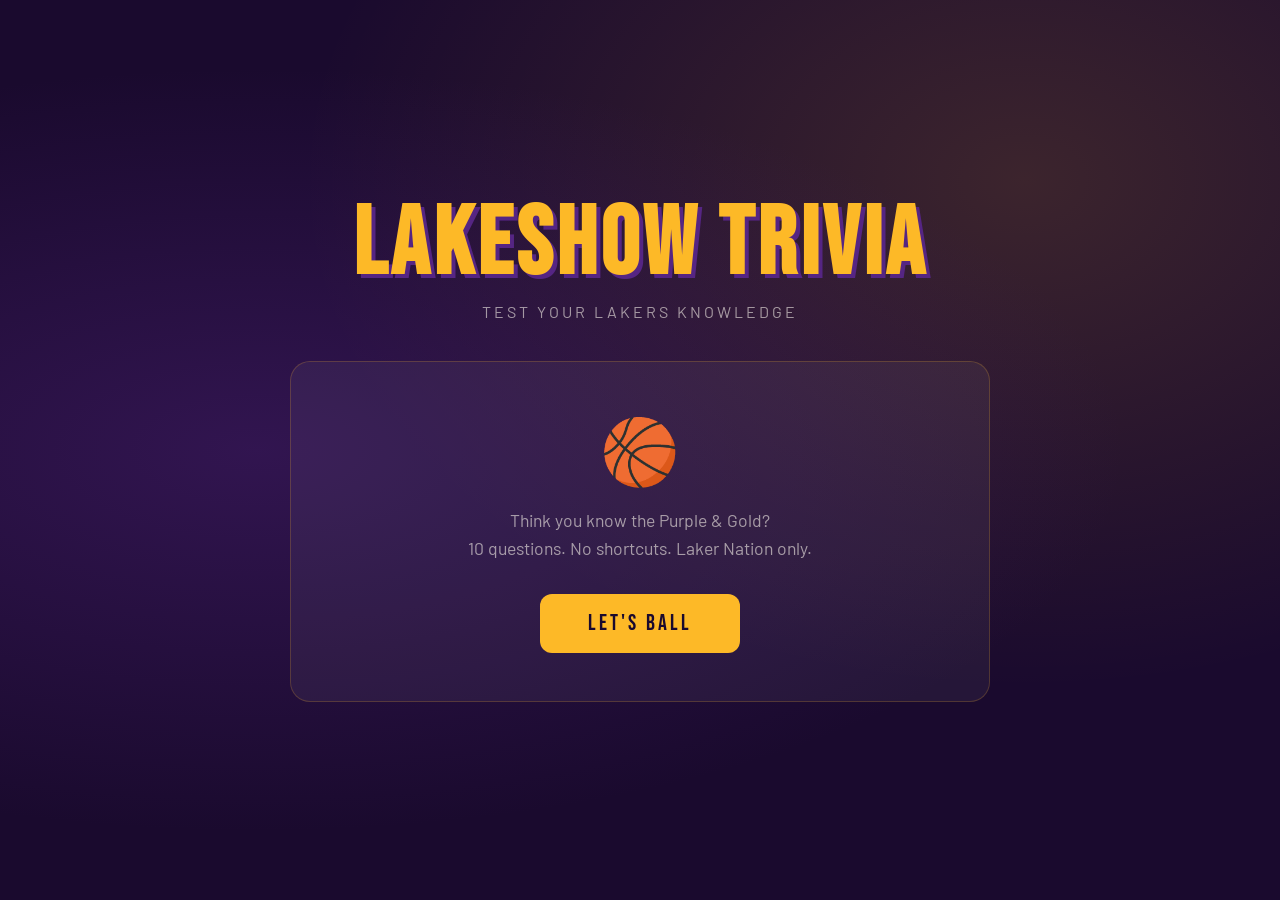
<file: Ai.html>
<!DOCTYPE html>
<html lang="en">
<head>
  <meta charset="UTF-8">
  <meta name="viewport" content="width=device-width, initial-scale=1.0">
  <title>LakeShow Trivia</title>
  <link href="https://fonts.googleapis.com/css2?family=Bebas+Neue&family=Barlow:wght@400;600;700&display=swap" rel="stylesheet">
  <style>
    :root {
      --purple: #552583;
      --gold: #FDB927;
      --dark: #1a0a2e;
      --white: #f5f0e8;
      --correct: #2ecc71;
      --wrong: #e74c3c;
    }


    * { margin: 0; padding: 0; box-sizing: border-box; }


    body {
      background-color: var(--dark);
      background-image:
        radial-gradient(ellipse at 20% 50%, rgba(85,37,131,0.4) 0%, transparent 60%),
        radial-gradient(ellipse at 80% 20%, rgba(253,185,39,0.15) 0%, transparent 50%);
      min-height: 100vh;
      font-family: 'Barlow', sans-serif;
      color: var(--white);
      display: flex;
      flex-direction: column;
      align-items: center;
      justify-content: center;
      padding: 20px;
    }


    .container {
      width: 100%;
      max-width: 700px;
    }


    header {
      text-align: center;
      margin-bottom: 40px;
    }


    header h1 {
      font-family: 'Bebas Neue', sans-serif;
      font-size: clamp(3rem, 10vw, 6rem);
      color: var(--gold);
      letter-spacing: 4px;
      line-height: 1;
      text-shadow: 4px 4px 0px var(--purple);
    }


    header p {
      color: rgba(245,240,232,0.6);
      font-size: 1rem;
      letter-spacing: 3px;
      text-transform: uppercase;
      margin-top: 8px;
    }


    /* Score bar */
    .scorebar {
      display: flex;
      justify-content: space-between;
      align-items: center;
      background: rgba(85,37,131,0.3);
      border: 1px solid rgba(253,185,39,0.2);
      border-radius: 12px;
      padding: 14px 24px;
      margin-bottom: 28px;
      backdrop-filter: blur(10px);
    }


    .scorebar .stat { text-align: center; }
    .scorebar .stat .val {
      font-family: 'Bebas Neue', sans-serif;
      font-size: 2rem;
      color: var(--gold);
      display: block;
    }
    .scorebar .stat .lbl {
      font-size: 0.7rem;
      letter-spacing: 2px;
      text-transform: uppercase;
      color: rgba(245,240,232,0.5);
    }


    /* Progress bar */
    .progress-wrap {
      background: rgba(255,255,255,0.1);
      border-radius: 99px;
      height: 6px;
      margin-bottom: 28px;
      overflow: hidden;
    }
    .progress-bar {
      height: 100%;
      background: linear-gradient(90deg, var(--purple), var(--gold));
      border-radius: 99px;
      transition: width 0.5s ease;
    }


    /* Question card */
    .card {
      background: rgba(255,255,255,0.05);
      border: 1px solid rgba(253,185,39,0.15);
      border-radius: 20px;
      padding: 36px;
      margin-bottom: 20px;
      backdrop-filter: blur(10px);
      transition: transform 0.3s ease;
    }


    .question-num {
      font-size: 0.75rem;
      letter-spacing: 3px;
      text-transform: uppercase;
      color: var(--gold);
      margin-bottom: 14px;
    }


    .question-text {
      font-size: clamp(1.1rem, 3vw, 1.4rem);
      font-weight: 600;
      line-height: 1.5;
      color: var(--white);
    }


    /* Answer buttons */
    .answers {
      display: grid;
      grid-template-columns: 1fr 1fr;
      gap: 12px;
      margin-bottom: 20px;
    }


    @media (max-width: 480px) {
      .answers { grid-template-columns: 1fr; }
    }


    .answer-btn {
      background: rgba(85,37,131,0.25);
      border: 2px solid rgba(253,185,39,0.2);
      border-radius: 12px;
      padding: 16px 18px;
      color: var(--white);
      font-family: 'Barlow', sans-serif;
      font-size: 1rem;
      font-weight: 600;
      cursor: pointer;
      text-align: left;
      transition: all 0.2s ease;
      position: relative;
      overflow: hidden;
    }


    .answer-btn:hover:not(:disabled) {
      background: rgba(253,185,39,0.15);
      border-color: var(--gold);
      transform: translateY(-2px);
    }


    .answer-btn.correct {
      background: rgba(46,204,113,0.25);
      border-color: var(--correct);
      color: #a8ffcc;
    }


    .answer-btn.wrong {
      background: rgba(231,76,60,0.25);
      border-color: var(--wrong);
      color: #ffaaaa;
    }


    .answer-btn:disabled { cursor: default; }


    /* Feedback */
    .feedback {
      text-align: center;
      font-size: 1.1rem;
      font-weight: 700;
      min-height: 30px;
      letter-spacing: 1px;
      transition: opacity 0.3s;
    }
    .feedback.correct { color: var(--correct); }
    .feedback.wrong { color: var(--wrong); }


    /* Next button */
    .next-btn {
      display: block;
      width: 100%;
      margin-top: 20px;
      padding: 16px;
      background: var(--gold);
      color: var(--dark);
      border: none;
      border-radius: 12px;
      font-family: 'Bebas Neue', sans-serif;
      font-size: 1.4rem;
      letter-spacing: 3px;
      cursor: pointer;
      transition: all 0.2s ease;
      display: none;
    }
    .next-btn:hover { background: #ffd060; transform: translateY(-2px); }
    .next-btn.show { display: block; }


    /* Result screen */
    #result-screen {
      display: none;
      text-align: center;
    }


    #result-screen.show { display: block; }


    .result-card {
      background: rgba(255,255,255,0.05);
      border: 1px solid rgba(253,185,39,0.3);
      border-radius: 20px;
      padding: 48px 36px;
    }


    .trophy {
      font-size: 5rem;
      margin-bottom: 16px;
      animation: bounce 1s ease infinite alternate;
    }


    @keyframes bounce {
      from { transform: translateY(0); }
      to { transform: translateY(-10px); }
    }


    .result-title {
      font-family: 'Bebas Neue', sans-serif;
      font-size: 3rem;
      color: var(--gold);
      letter-spacing: 4px;
      margin-bottom: 8px;
    }


    .result-score {
      font-family: 'Bebas Neue', sans-serif;
      font-size: 5rem;
      color: var(--white);
      line-height: 1;
    }


    .result-msg {
      color: rgba(245,240,232,0.6);
      margin: 16px 0 32px;
      font-size: 1.1rem;
    }


    .play-again {
      padding: 16px 48px;
      background: var(--gold);
      color: var(--dark);
      border: none;
      border-radius: 12px;
      font-family: 'Bebas Neue', sans-serif;
      font-size: 1.4rem;
      letter-spacing: 3px;
      cursor: pointer;
      transition: all 0.2s ease;
    }
    .play-again:hover { background: #ffd060; transform: translateY(-2px); }


    /* Start screen */
    #start-screen { text-align: center; }
    #start-screen.hide { display: none; }


    .start-card {
      background: rgba(255,255,255,0.05);
      border: 1px solid rgba(253,185,39,0.2);
      border-radius: 20px;
      padding: 48px 36px;
    }


    .ball { font-size: 4rem; margin-bottom: 16px; }


    .start-card p {
      color: rgba(245,240,232,0.6);
      margin-bottom: 32px;
      font-size: 1.1rem;
      line-height: 1.6;
    }


    .start-btn {
      padding: 16px 48px;
      background: var(--gold);
      color: var(--dark);
      border: none;
      border-radius: 12px;
      font-family: 'Bebas Neue', sans-serif;
      font-size: 1.4rem;
      letter-spacing: 3px;
      cursor: pointer;
      transition: all 0.2s ease;
    }
    .start-btn:hover { background: #ffd060; transform: translateY(-2px); }


    #game-screen { display: none; }
    #game-screen.show { display: block; }
  </style>
</head>
<body>


<div class="container">
  <header>
    <h1>LakeShow Trivia</h1>
    <p>Test Your Lakers Knowledge</p>
  </header>


  <!-- Start Screen -->
  <div id="start-screen">
    <div class="start-card">
      <div class="ball">🏀</div>
      <p>Think you know the Purple & Gold?<br>10 questions. No shortcuts. Laker Nation only.</p>
      <button class="start-btn" onclick="startGame()">Let's Ball</button>
    </div>
  </div>


  <!-- Game Screen -->
  <div id="game-screen">
    <div class="scorebar">
      <div class="stat"><span class="val" id="score-val">0</span><span class="lbl">Score</span></div>
      <div class="stat"><span class="val" id="q-val">1/10</span><span class="lbl">Question</span></div>
      <div class="stat"><span class="val" id="streak-val">0🔥</span><span class="lbl">Streak</span></div>
    </div>


    <div class="progress-wrap">
      <div class="progress-bar" id="progress-bar" style="width:0%"></div>
    </div>


    <div class="card">
      <div class="question-num" id="q-num">Question 1 of 10</div>
      <div class="question-text" id="q-text">Loading...</div>
    </div>


    <div class="answers" id="answers"></div>
    <div class="feedback" id="feedback"></div>
    <button class="next-btn" id="next-btn" onclick="nextQuestion()">Next Question →</button>
  </div>


  <!-- Result Screen -->
  <div id="result-screen">
    <div class="result-card">
      <div class="trophy" id="trophy">🏆</div>
      <div class="result-title" id="result-title">Final Score</div>
      <div class="result-score" id="result-score">0/10</div>
      <p class="result-msg" id="result-msg"></p>
      <button class="play-again" onclick="startGame()">Play Again</button>
    </div>
  </div>
</div>


<script>
  const questions = [
    {
      q: "How many NBA Championships have the Los Angeles Lakers won?",
      answers: ["15", "17", "14", "16"],
      correct: 1
    },
    {
      q: "Which Laker scored 81 points in a single game in 2006?",
      answers: ["LeBron James", "Shaquille O'Neal", "Kobe Bryant", "Jerry West"],
      correct: 2
    },
    {
      q: "What year did the Lakers move from Minneapolis to Los Angeles?",
      answers: ["1958", "1962", "1960", "1965"],
      correct: 2
    },
    {
      q: "Who is known as 'The Logo' and played for the Lakers?",
      answers: ["Elgin Baylor", "Jerry West", "Magic Johnson", "Kareem Abdul-Jabbar"],
      correct: 1
    },
    {
      q: "Magic Johnson wore what jersey number for the Lakers?",
      answers: ["33", "32", "34", "31"],
      correct: 1
    },
    {
      q: "Which Laker won the most NBA MVP awards?",
      answers: ["Kobe Bryant", "LeBron James", "Kareem Abdul-Jabbar", "Magic Johnson"],
      correct: 2
    },
    {
      q: "What arena do the Lakers currently play in?",
      answers: ["Staples Center", "Forum", "Crypto.com Arena", "Lakers Arena"],
      correct: 2
    },
    {
      q: "The Lakers won three consecutive championships from 2000–2002. Who was their coach?",
      answers: ["Pat Riley", "Phil Jackson", "Frank Vogel", "Luke Walton"],
      correct: 1
    },
    {
      q: "Which player's number 8 AND 24 are both retired by the Lakers?",
      answers: ["Shaquille O'Neal", "LeBron James", "Kobe Bryant", "Magic Johnson"],
      correct: 2
    },
    {
      q: "LeBron James won his first Lakers championship in what year?",
      answers: ["2019", "2021", "2020", "2022"],
      correct: 2
    }
  ];


  let current = 0;
  let score = 0;
  let streak = 0;
  let answered = false;
  let shuffled = [];


  function shuffle(arr) {
    return [...arr].sort(() => Math.random() - 0.5);
  }


  function startGame() {
    current = 0;
    score = 0;
    streak = 0;
    answered = false;
    shuffled = shuffle(questions);


    document.getElementById('start-screen').classList.add('hide');
    document.getElementById('result-screen').classList.remove('show');
    document.getElementById('game-screen').classList.add('show');


    loadQuestion();
  }


  function loadQuestion() {
    answered = false;
    const q = shuffled[current];
    document.getElementById('q-num').textContent = `Question ${current + 1} of ${shuffled.length}`;
    document.getElementById('q-text').textContent = q.q;
    document.getElementById('q-val').textContent = `${current + 1}/10`;
    document.getElementById('feedback').textContent = '';
    document.getElementById('feedback').className = 'feedback';
    document.getElementById('next-btn').classList.remove('show');
    document.getElementById('progress-bar').style.width = `${(current / shuffled.length) * 100}%`;


    const container = document.getElementById('answers');
    container.innerHTML = '';


    q.answers.forEach((ans, i) => {
      const btn = document.createElement('button');
      btn.className = 'answer-btn';
      btn.textContent = ans;
      btn.onclick = () => selectAnswer(i, q.correct, btn);
      container.appendChild(btn);
    });
  }


  function selectAnswer(selected, correct, btn) {
    if (answered) return;
    answered = true;


    const buttons = document.querySelectorAll('.answer-btn');
    buttons.forEach(b => b.disabled = true);
    buttons[correct].classList.add('correct');


    const feedback = document.getElementById('feedback');


    if (selected === correct) {
      score++;
      streak++;
      btn.classList.add('correct');
      feedback.textContent = streak >= 3 ? `🔥 On fire! +1` : '✓ Correct!';
      feedback.className = 'feedback correct';
    } else {
      streak = 0;
      btn.classList.add('wrong');
      feedback.textContent = `✗ Wrong! The answer was: ${shuffled[current].answers[correct]}`;
      feedback.className = 'feedback wrong';
    }


    document.getElementById('score-val').textContent = score;
    document.getElementById('streak-val').textContent = streak + '🔥';
    document.getElementById('next-btn').classList.add('show');


    if (current === shuffled.length - 1) {
      document.getElementById('next-btn').textContent = 'See Results →';
    }
  }


  function nextQuestion() {
    current++;
    if (current >= shuffled.length) {
      showResults();
    } else {
      loadQuestion();
    }
  }


  function showResults() {
    document.getElementById('game-screen').classList.remove('show');
    document.getElementById('result-screen').classList.add('show');
    document.getElementById('progress-bar').style.width = '100%';


    const pct = score / shuffled.length;
    document.getElementById('result-score').textContent = `${score}/10`;


    let trophy, title, msg;
    if (pct === 1)      { trophy='🏆'; title='Laker Legend!';    msg="Perfect score. You ARE the LakeShow."; }
    else if (pct >= 0.8){ trophy='🥇'; title='Laker Nation!';    msg="You really know your Purple & Gold!"; }
    else if (pct >= 0.6){ trophy='🥈'; title='Solid Fan!';       msg="Not bad — keep watching those highlights."; }
    else if (pct >= 0.4){ trophy='🥉'; title='Keep Watching';    msg="You've got some studying to do, rookie."; }
    else                { trophy='😬'; title='Yikes...';         msg="Did you just Google 'what is basketball'?"; }


    document.getElementById('trophy').textContent = trophy;
    document.getElementById('result-title').textContent = title;
    document.getElementById('result-msg').textContent = msg;
  }
</script>
</body>
</html>
</file>
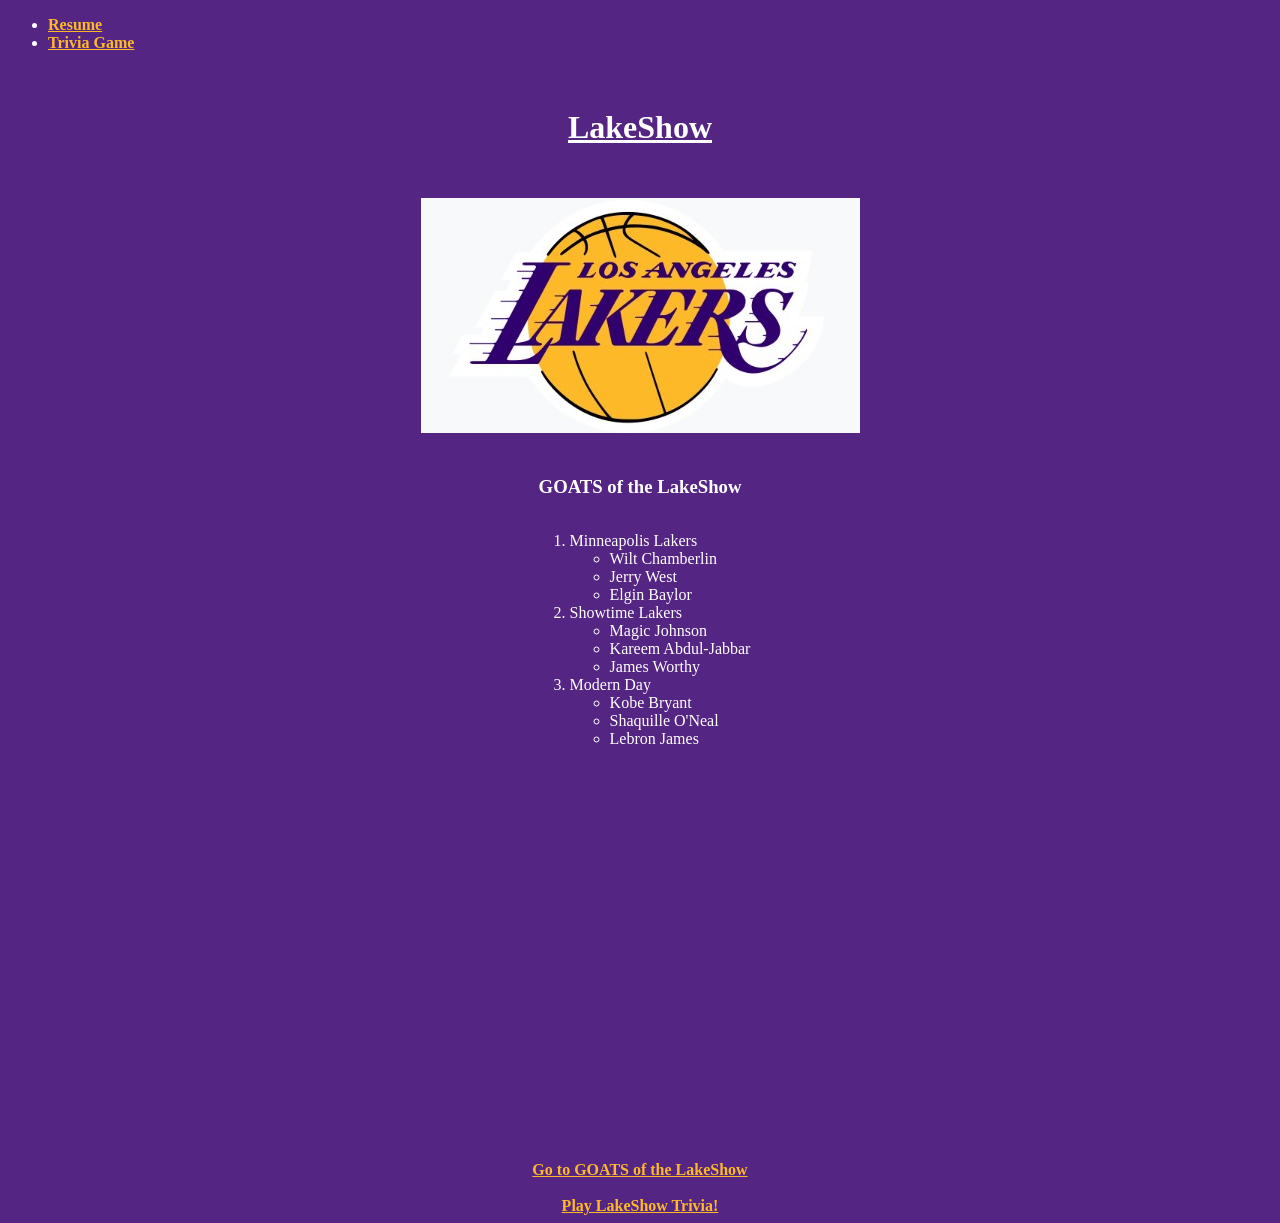
<file: Fromscratch.html>
<!DOCTYPE html>
<html lang="en">
<head>
    <meta charset="UTF-8">
    <meta name="viewport" content="width=, initial-scale=1.0">
    <title>LakeShow</title>
    <link rel="stylesheet" href="../css/mystyles.css">
</head>
<body>
  <div class="collapse navbar-collapse" id="navbarResponsive">
  <ul class="navbar-nav ms-auto py-4 py-lg-0">
    <li class="nav-item">
      <a class="nav-link px-lg-3 py-3 py-lg-4" href="index.html">Resume</a>
    </li>
    <li class="nav-item">
      <a class="nav-link px-lg-3 py-3 py-lg-4" href="Ai.html">Trivia Game</a>
    </li>
  </ul>
</div>
<div id="header">
<h1>LakeShow</H1>
</div>
<img src="assets/img/Lakers Logo.jpg" alt="Lakers Logo">
   <div id="players">
    <H3 id="section1">GOATS of the LakeShow</H3>
    <ol>
  <li>Minneapolis Lakers
     <ul>
      <li>Wilt Chamberlin</li>
      <li>Jerry West</li>
      <li>Elgin Baylor</li>
    </ul>
  <li>Showtime Lakers
    <ul>
      <li>Magic Johnson</li>
      <li>Kareem Abdul-Jabbar</li>
      <li>James Worthy</li>
    </ul>
  </li>
  <li>Modern Day
    <ul>
      <li>Kobe Bryant</li>
      <li>Shaquille O'Neal</li>
      <li>Lebron James</li>
    </ul>
</ol>
</div>
<div id="video"></div>
<iframe width="560" height="315"
  src="https://www.youtube.com/embed/v=9gr45EIsHLU"
  frameborder="0"
  allowfullscreen>
</iframe>
</div>
<br>
<br>
<a href="#section1">Go to GOATS of the LakeShow</a>
<br>
<br>
<a href="Ai.html">Play LakeShow Trivia!</a>
<div class='tableauPlaceholder' id='viz1776791675431' style='position: relative'><noscript><a href='#'><img alt='Los Angles Lakers: Hall of Game*The darker the purple the better. ' src='https:&#47;&#47;public.tableau.com&#47;static&#47;images&#47;La&#47;Lakers_16682019491500&#47;LosAnglesLakersHallofGame&#47;1_rss.png' style='border: none' /></a></noscript><object class='tableauViz'  style='display:none;'><param name='host_url' value='https%3A%2F%2Fpublic.tableau.com%2F' /> <param name='embed_code_version' value='3' /> <param name='site_root' value='' /><param name='name' value='Lakers_16682019491500&#47;LosAnglesLakersHallofGame' /><param name='tabs' value='no' /><param name='toolbar' value='yes' /><param name='static_image' value='https:&#47;&#47;public.tableau.com&#47;static&#47;images&#47;La&#47;Lakers_16682019491500&#47;LosAnglesLakersHallofGame&#47;1.png' /> <param name='animate_transition' value='yes' /><param name='display_static_image' value='yes' /><param name='display_spinner' value='yes' /><param name='display_overlay' value='yes' /><param name='display_count' value='yes' /><param name='language' value='en-US' /></object></div>                <script type='text/javascript'>                    var divElement = document.getElementById('viz1776791675431');                    var vizElement = divElement.getElementsByTagName('object')[0];                    if ( divElement.offsetWidth > 800 ) { vizElement.style.width='1500px';vizElement.style.height='952px';} else if ( divElement.offsetWidth > 500 ) { vizElement.style.width='1500px';vizElement.style.height='952px';} else { vizElement.style.width='100%';vizElement.style.height='827px';}                     var scriptElement = document.createElement('script');                    scriptElement.src = 'https://public.tableau.com/javascripts/api/viz_v1.js';                    vizElement.parentNode.insertBefore(scriptElement, vizElement);                </script>
</body>
</html>
</file>
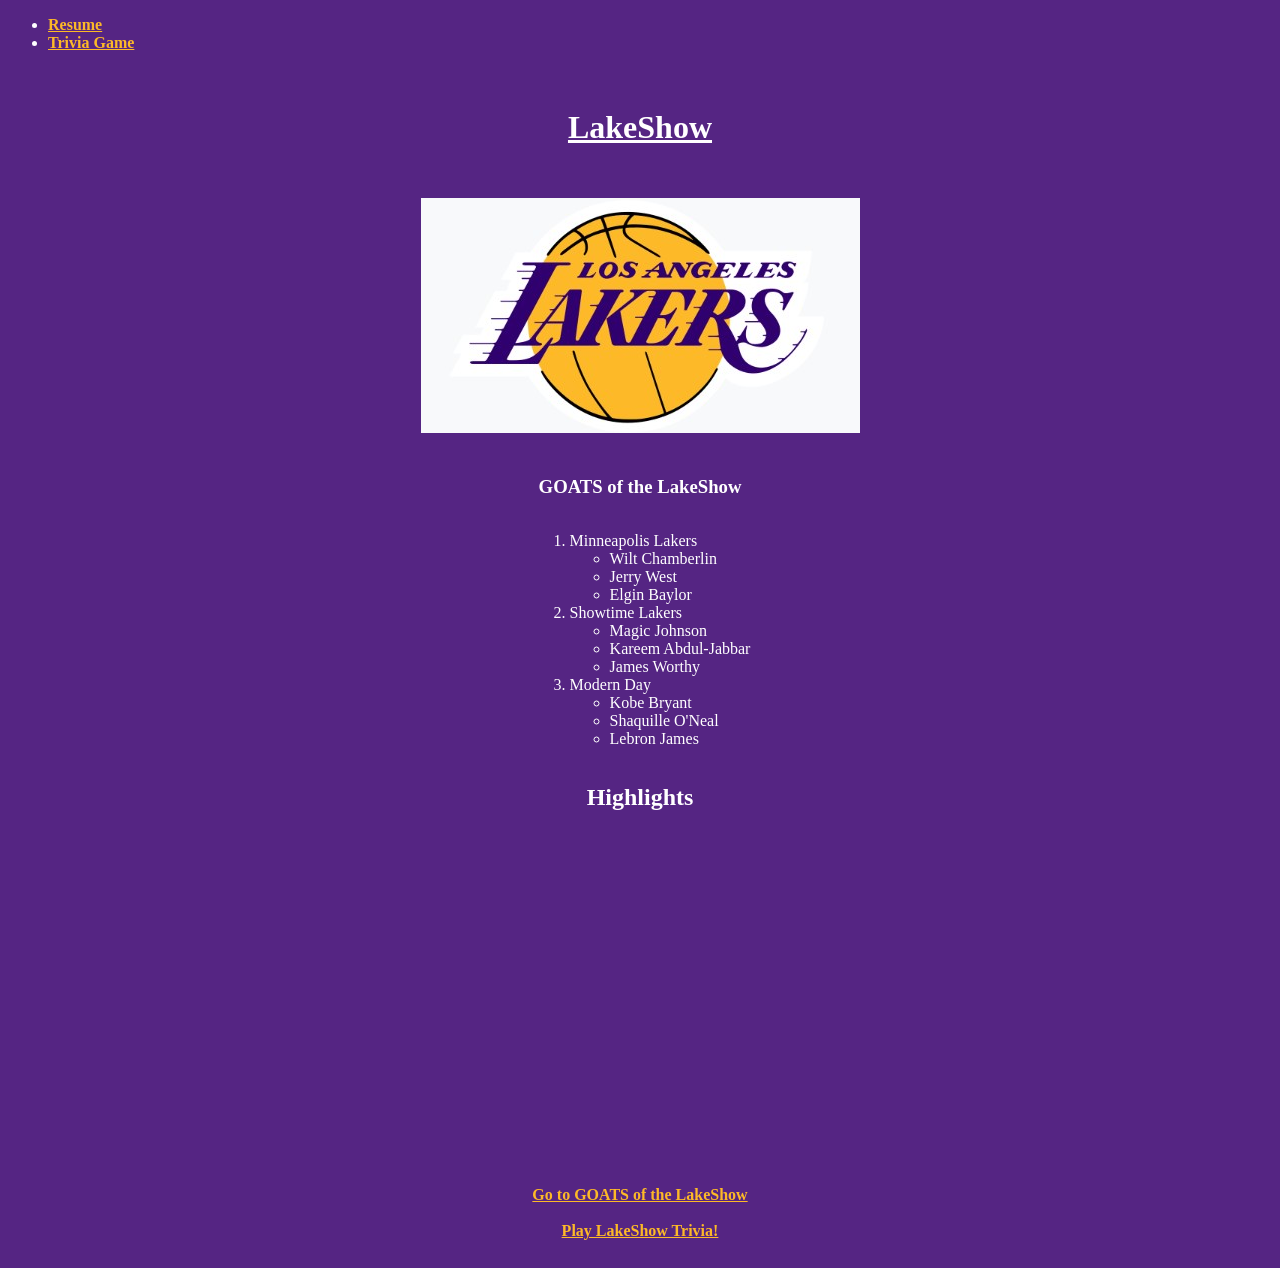
<file: fromscratch.html>
<!DOCTYPE html>
<html lang="en">
<head>
    <meta charset="UTF-8">
    <meta name="viewport" content="width=, initial-scale=1.0">
    <title>LakeShow</title>
    <link rel="stylesheet" href="css/mystyles.css">
</head>
<body>
  <div class="collapse navbar-collapse" id="navbarResponsive">
  <ul class="navbar-nav ms-auto py-4 py-lg-0">
    <li class="nav-item">
      <a class="nav-link px-lg-3 py-3 py-lg-4" href="index.html">Resume</a>
    </li>
    <li class="nav-item">
      <a class="nav-link px-lg-3 py-3 py-lg-4" href="Ai.html">Trivia Game</a>
    </li>
  </ul>
</div>
<div id="header">
<h1>LakeShow</H1>
</div>
<img src="assets/img/Lakers Logo.jpg" alt="Lakers Logo">
   <div id="players">
    <H3 id="section1">GOATS of the LakeShow</H3>
    <ol>
  <li>Minneapolis Lakers
     <ul>
      <li>Wilt Chamberlin</li>
      <li>Jerry West</li>
      <li>Elgin Baylor</li>
    </ul>
  <li>Showtime Lakers
    <ul>
      <li>Magic Johnson</li>
      <li>Kareem Abdul-Jabbar</li>
      <li>James Worthy</li>
    </ul>
  </li>
  <li>Modern Day
    <ul>
      <li>Kobe Bryant</li>
      <li>Shaquille O'Neal</li>
      <li>Lebron James</li>
    </ul>
</ol>
<div>
        <div class="container">
            <h2>Highlights</h2>
<iframe width="560" height="315" src="https://www.youtube.com/embed/9gr45EIsHLU"
    title="YouTube video player" frameborder="0"
    allow="accelerometer; autoplay; clipboard-write; encrypted-media; gyroscope; picture-in-picture"
    allowfullscreen></iframe>
        </div>
    </div>
<br>
<br>
<a href="#section1">Go to GOATS of the LakeShow</a>
<br>
<br>
<a href="Ai.html">Play LakeShow Trivia!</a>
<div class='tableauPlaceholder' id='viz1776791675431' style='position: relative'><noscript><a href='#'><img alt='Los Angles Lakers: Hall of Game*The darker the purple the better. ' src='https:&#47;&#47;public.tableau.com&#47;static&#47;images&#47;La&#47;Lakers_16682019491500&#47;LosAnglesLakersHallofGame&#47;1_rss.png' style='border: none' /></a></noscript><object class='tableauViz'  style='display:none;'><param name='host_url' value='https%3A%2F%2Fpublic.tableau.com%2F' /> <param name='embed_code_version' value='3' /> <param name='site_root' value='' /><param name='name' value='Lakers_16682019491500&#47;LosAnglesLakersHallofGame' /><param name='tabs' value='no' /><param name='toolbar' value='yes' /><param name='static_image' value='https:&#47;&#47;public.tableau.com&#47;static&#47;images&#47;La&#47;Lakers_16682019491500&#47;LosAnglesLakersHallofGame&#47;1.png' /> <param name='animate_transition' value='yes' /><param name='display_static_image' value='yes' /><param name='display_spinner' value='yes' /><param name='display_overlay' value='yes' /><param name='display_count' value='yes' /><param name='language' value='en-US' /></object></div>                <script type='text/javascript'>                    var divElement = document.getElementById('viz1776791675431');                    var vizElement = divElement.getElementsByTagName('object')[0];                    if ( divElement.offsetWidth > 800 ) { vizElement.style.width='1500px';vizElement.style.height='952px';} else if ( divElement.offsetWidth > 500 ) { vizElement.style.width='1500px';vizElement.style.height='952px';} else { vizElement.style.width='100%';vizElement.style.height='827px';}                     var scriptElement = document.createElement('script');                    scriptElement.src = 'https://public.tableau.com/javascripts/api/viz_v1.js';                    vizElement.parentNode.insertBefore(scriptElement, vizElement);                </script>
</body>
</html>
</file>
<file: css/mystyles.css>
h1{ color: white; text-decoration: underline;
text-align: center;
}
body {
background-color: #552583;
text-align: center;
color: white;
font-family: 'Times New Roman', Times, serif;
}
#header {
  padding: 20px;
  margin: 10px;
  text-align: center;
}
ol {
  display: inline-block;
  text-align: left;
}
#players {
  padding: 20px;
}
#video {
 padding: 20px;
}
ul {
  text-align: left;
}


a {
  color: #FDB927;  /* Lakers gold */
  font-weight: bold;
  text-decoration: underline;
}


a:hover {
  color: white;
}
</file>
